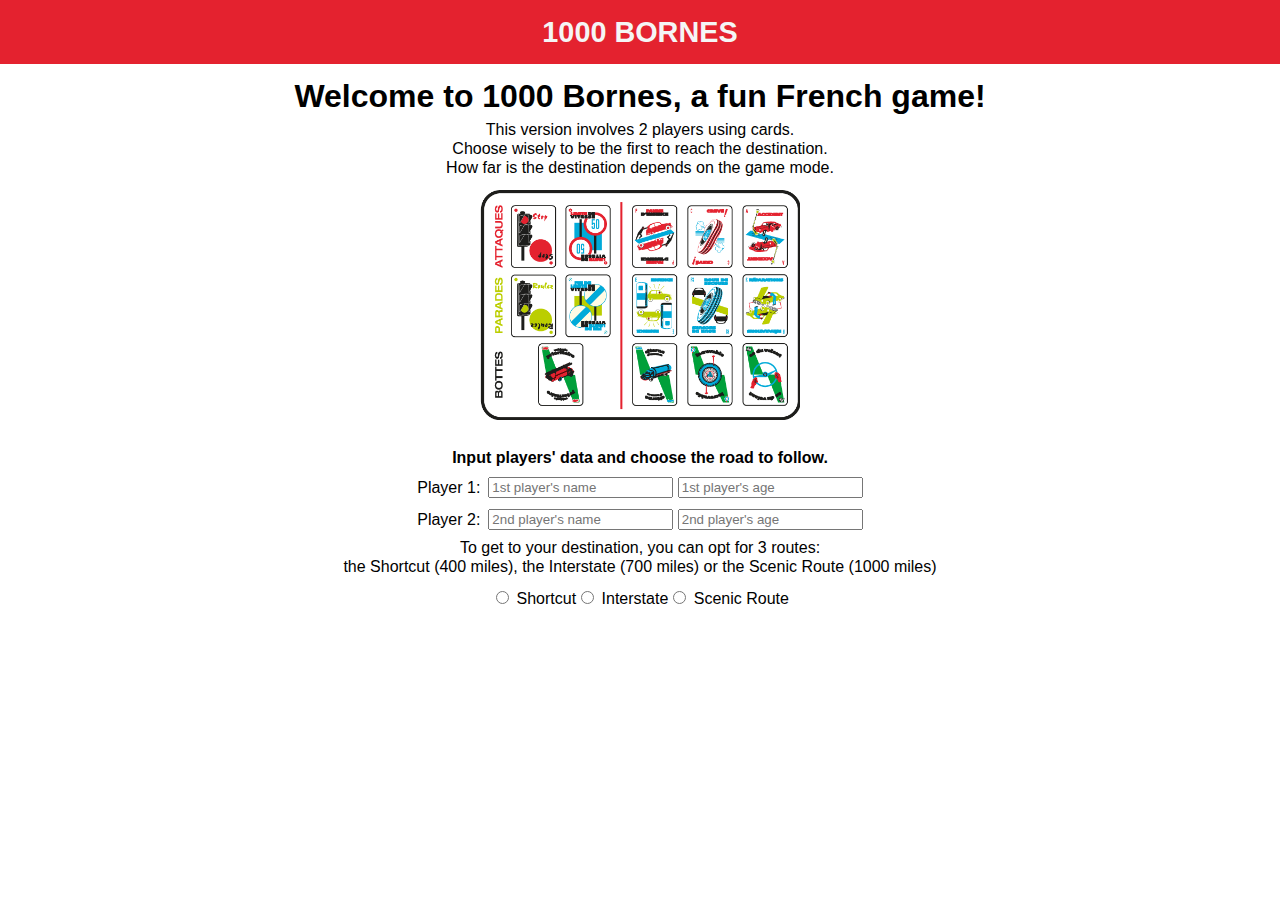
<file: index.html>
<!DOCTYPE html>
<html lang="en">
  <head>
    <meta charset="UTF-8" />
    <meta name="viewport" content="width=device-width, initial-scale=1.0" />
    <meta http-equiv="X-UA-Compatible" content="ie=edge" />
    <title>1000 Bornes</title>
    <link rel="stylesheet" href="./css/index.css">
    <script src="./js/index.js" type="module"></script>
  </head> 
  <body>
    <div id="app">

      <header><p>1000 BORNES</p></header>

      <section id="intro">
        <p>Welcome to 1000 Bornes, a fun French game!</p>
      </section>

      <section id="players">
        <div id="instruction">
          <p>This version involves 2 players using cards.</p>
          <p>Choose wisely to be the first to reach the destination.</p>
          <p>How far is the destination depends on the game mode.</p>
        </div>
        <div id="memo">
          <img src="./img/memo.png" alt="memo card">
        </div>
        <div id="input-text">
          <p>Input players' data and choose the road to follow.</p>
        </div>
        <div id="player1">
          <div>
            <p>Player 1:</p>
          </div>
          <div>
            <input type="text" name="p1-firstname" id="p1-firstname" placeholder="1st player's name">
            <input type="text" name="p1-age" id="p1-age" placeholder="1st player's age">
          </div>
        </div>
        <div id="player2">
          <div>
            <p>Player 2:</p>
          </div>
          <div>
            <input type="text" name="p2-firstname" id="p2-firstname" placeholder="2nd player's name">
            <input type="text" name="p2-age" id="p2-age" placeholder="2nd player's age">
          </div>
        </div>
      </section>

      <section id="play-mode">
        <div>
          <p>To get to your destination, you can opt for 3 routes:</p>
          <p>the Shortcut (400 miles), the Interstate (700 miles) or the Scenic Route (1000 miles)</p>
        </div>
        <div id="mode">
          <div class="mode">
            <div>
              <input type="radio" name="game-mode" id="shortcut">
              <label for="shortcut">Shortcut</label>
            </div>
            <div>
              <input type="radio" name="game-mode" id="interstate">
              <label for="interstate">Interstate</label>
            </div>
            <div>
              <input type="radio" name="game-mode" id="scenicroute">
              <label for="scenicroute">Scenic Route</label>
            </div>
          </div>
        </div>
      </section>

      <section id="go">
        <div id="link"></div>
        <div id="display-msg"><span></span></div>
      </section>
      
    </div>
  </body>
</html>
</file>
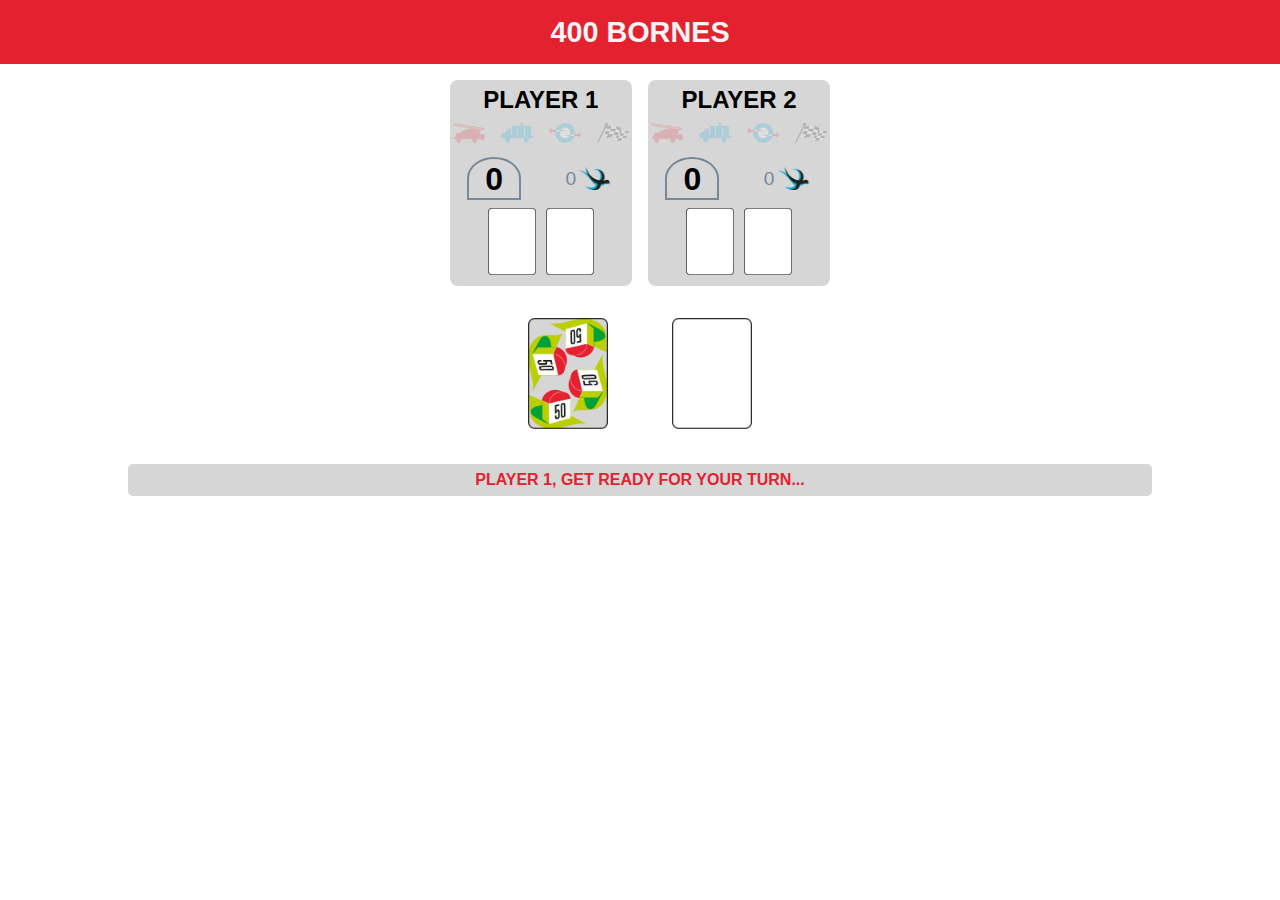
<file: main.html>
<!DOCTYPE html>
<html lang="en">
  <head>
    <meta charset="UTF-8" />
    <meta name="viewport" content="width=device-width, initial-scale=1.0" />
    <meta http-equiv="X-UA-Compatible" content="ie=edge" />
    <title>1000 Bornes</title>
    <link rel="stylesheet" href="./css/main.css">
    <script src="./js/main.js" type="module"></script>
  </head> 
  <body>
    <div id="app">

      <header><p>1000 BORNES</p></header>

      <section id="driving-zone">
        <div id="player1-play" class="public-hand">
        </div>
        <div id="player2-play" class="public-hand">
        </div>
      </section>

      <section id="board">
      </section>

      <section id="hands">
        <div id="display-msg"><span></span></div>
        
        <div id="player1-hand">
        </div>
        <div id="player2-hand">
        </div>
      </section>
    </div>
  </body>
</html>
</file>
<file: css/index.css>
@import url("./reset.css");
@import url("./constants.css");

html {
  font-family: sans-serif;
  font-size: 16px;
}

body {
  width: 100vw;
}


/* HEADER */

header {
  background-color: var(--color-main-red);
  color: var(--color-main-text-light);
  font-size: 1.8rem;
  font-weight: 800;
  height: 3rem;
  display: flex;
  justify-content: center;
  align-items: center;
  padding: .5rem 0;
  margin-bottom: 1rem;
}


/* ALL SECTIONS */

section {
  display: flex;
  flex-direction: column;
  justify-content: center;
  align-items: center;
  row-gap: .7rem;
  margin: .5rem;
}

img {
  width: 20rem;
}


/* SECTION INTRO */

#intro p {
  font-size: 2rem;
  font-weight: 800;
  text-align: center;
}


/* SECTION PLAYERS */

#players {
  text-align: center;
}

#memo {
  margin: 2rem inherit;
}

#instruction p {
  line-height: 1.2rem;
}

#player1,
#player2 {
  display: flex;
  justify-content: flex-start;
  align-items: center;
  gap: .5rem;
}

#input-text {
  font-weight: 800;
  margin-top: 1rem;
  text-align: center;
}


/* SECTION MODE */

#play-mode p {
  line-height: 1.2rem;
  text-align: center;
}

#mode .mode {
  display: flex;
  justify-content: space-between;
  align-items: center;
}

#mode input {
  accent-color: var(--color-main-text-dark);
}

/* SECTION GO */

#go {
  margin-top: 1rem;
  text-align: center;
}

a#roll {
  background-color: var(--color-main-red);
  border-radius: 5px;
  color: var(--color-main-text-light);
  line-height: 2rem;
  padding: .5rem 1.5rem;
  text-decoration: none;
  text-transform: uppercase;
}

#display-msg {
  background-color: var(--color-section-background);
  border-radius: 5px;
  color: var(--color-main-red);
  font-weight: 600;
  line-height: 2rem;
  width: 80vw;
}
</file>
<file: css/main.css>
@import url("./_reset.css");
@import url("./constants.css");

html {
  font-family: sans-serif;
  font-size: 16px;
}

body {
  width: 100vw;
}


/* HEADER */

header {
  background-color: var(--color-main-red);
  color: var(--color-main-text-light);
  font-size: 1.8rem;
  font-weight: 800;
  height: 3rem;
  display: flex;
  justify-content: center;
  align-items: center;
  padding: .5rem 0;
  margin-bottom: 1rem;
}


/* ALL SECTIONS */

section {
  margin: .5rem;
}


/* SECTION DRIVING ZONES */

#driving-zone {
  display: flex;
  justify-content: center;
  align-items: flex-start;
  gap: 1rem;
}

.public-hand {
  background-color: var(--color-section-background);
  border-radius: .5rem;
  display: flex;
  flex-direction: column;
  align-items: center;
  justify-content: flex-start;
}

.public-hand .name {
  font-size: 1.5rem;
  font-weight: 800;
  margin: .5rem auto;
}

.safety,
.distance,
.driving {
  display: flex;
  justify-content: space-around;
  align-items: center;
  gap: .6rem;
  margin-bottom: .5rem;
}

.distance {
  justify-content: space-around;
  width: 100%;
}

.safety .off {
  opacity: .2;
}

.safety .on {
  opacity: 1;
}

.safety .coup-fourre {
  background-color: lightskyblue;
  border-radius: 20%;
}

.safety img,
.distance img {
  margin: .2rem;
  width: 2rem;
}

.distance .km-counter {
  border: 2px solid var(--color-distance-counters);
  border-radius: 50% 50% 0 0;
  font-size: 2rem;
  font-weight: 800;
  padding: .2rem 1rem;
}

.distance .swallow-counter {
  color: var(--color-distance-counters);
  font-size: 1.2rem;
  font-weight: 400;
  display: flex;
  align-items: center;
}

.driving img {
  width: 3rem;
}


/* SECTION BOARD */

#board {
  display: flex;
  justify-content: center;
  align-items: center;
  gap: 4rem;
  margin: 2rem;
}

#board img {
  width: 5rem;
}


/* SECTION HANDS */

#hands {
  display: flex;
  flex-direction: column;
  justify-content: center;
  align-items: center;
}

#player1-hand,
#player2-hand {
  background-color: var(--color-section-background);
  border-radius: .5rem;
  padding: 1rem;
  margin-bottom: 2rem;
}

#hands .submit {
  display: flex;
  justify-content: space-between;
  align-items: center;
}

#hands .name {
  font-size: 1.5rem;
  font-weight: 800;
}

.submit button {
  background-color: var(--color-main-text-light);
  border: 2px solid var(--color-main-red);
  border-radius: 5px;
  padding: .5rem;
}

#hands p {
  font-weight: 600;
  margin-top: .5rem;
}

#hands img {
  width: 3rem;
}

#hands input {
  accent-color: var(--color-main-text-dark);
}

.action {
  display: flex;
  justify-content: flex-start;
}

#p1-new-card,
#p2-new-card {
  display: flex;
  justify-content: space-between;
  align-items: flex-start;
  margin-top: .5rem;
}

#p1-old-cards,
#p2-old-cards {
  display: flex;
  justify-content: space-between;
  align-items: flex-start;
  margin-top: .5rem;
  gap: .6rem;
}

.card.highlight img {
  border: 1px solid var(--color-main-red);
  border-radius: 5px;
}


/* DISPLAY MESSAGE */

#display-msg {
  background-color: var(--color-section-background);
  border-radius: 5px;
  color: var(--color-main-red);
  font-weight: 600;
  line-height: 2rem;
  text-align: center;
  margin-bottom: 1rem;
  width: 80vw;
}
</file>
